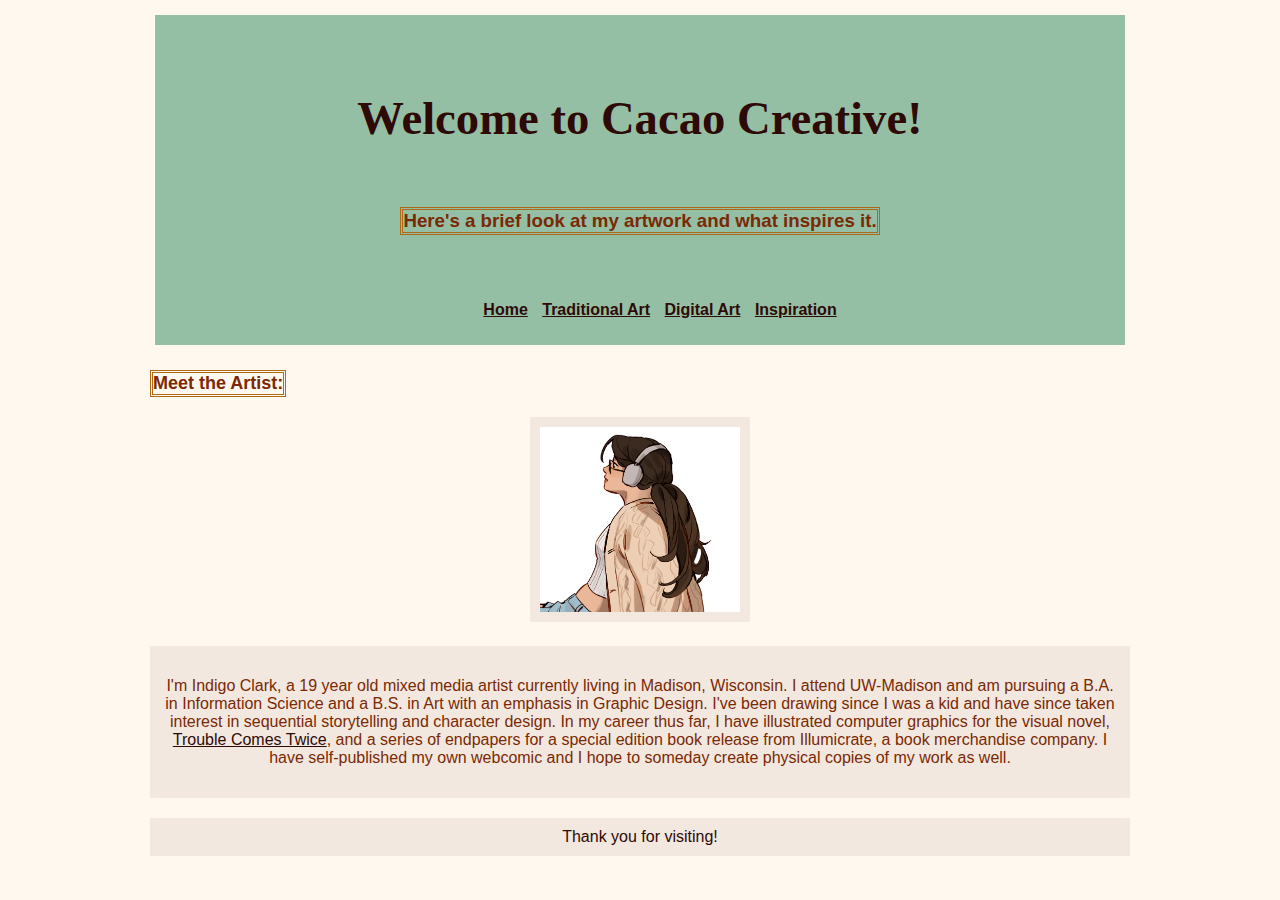
<file: index.html>
<!DOCTYPE html>
<html lang="en">

<head>
	<meta charset="utf-8">
	<meta name="viewport" content="width=device-width, initial-scale=1">
	<title>Home</title>
	<link rel="stylesheet" text="text/css" href="stylesheet.css">
</head>

	<!--- Code above this line will not be displayed on the browser -->
	<body>
		<header>
			<h1>Welcome to Cacao Creative!</h1>
			<h3>Here's a brief look at my artwork and what inspires it.</h3>
			<nav>
				<ul>
					<li><a href="index.html">Home</a></li>
					<li><a href="traditional.html">Traditional Art</a></li>
					<li><a href="digital.html">Digital Art</a></li>
					<li><a href="inspiration.html">Inspiration</a></li>
				</ul>
			</nav>
		</header>	

		<section>
			<h3 class="header3">Meet the Artist:</h3>
		</section>

		<section>

			<img class="article" src="intro_pic.png" alt="A small digital drawing of me." width="195" height="185">

			<div>
				<p>I'm Indigo Clark, a 19 year old mixed media artist currently living in Madison, Wisconsin. I attend UW-Madison and am pursuing a B.A. in Information Science and a B.S. in Art with an emphasis in Graphic Design. I've been drawing since I was a kid and have since taken interest in sequential storytelling and character design. In my career thus far, I have illustrated computer graphics for the visual novel, <a href= "https://store.steampowered.com/app/1477130/Trouble_Comes_Twice/">Trouble Comes Twice</a>, and a series of endpapers for a special edition book release from Illumicrate, a book merchandise company. I have self-published my own webcomic and I hope to someday create physical copies of my work as well.</p>
			</div>	

		</section>

		<section>
			<footer>
				Thank you for visiting!
			</footer>
		</section>

	</body>

</html>
</file>
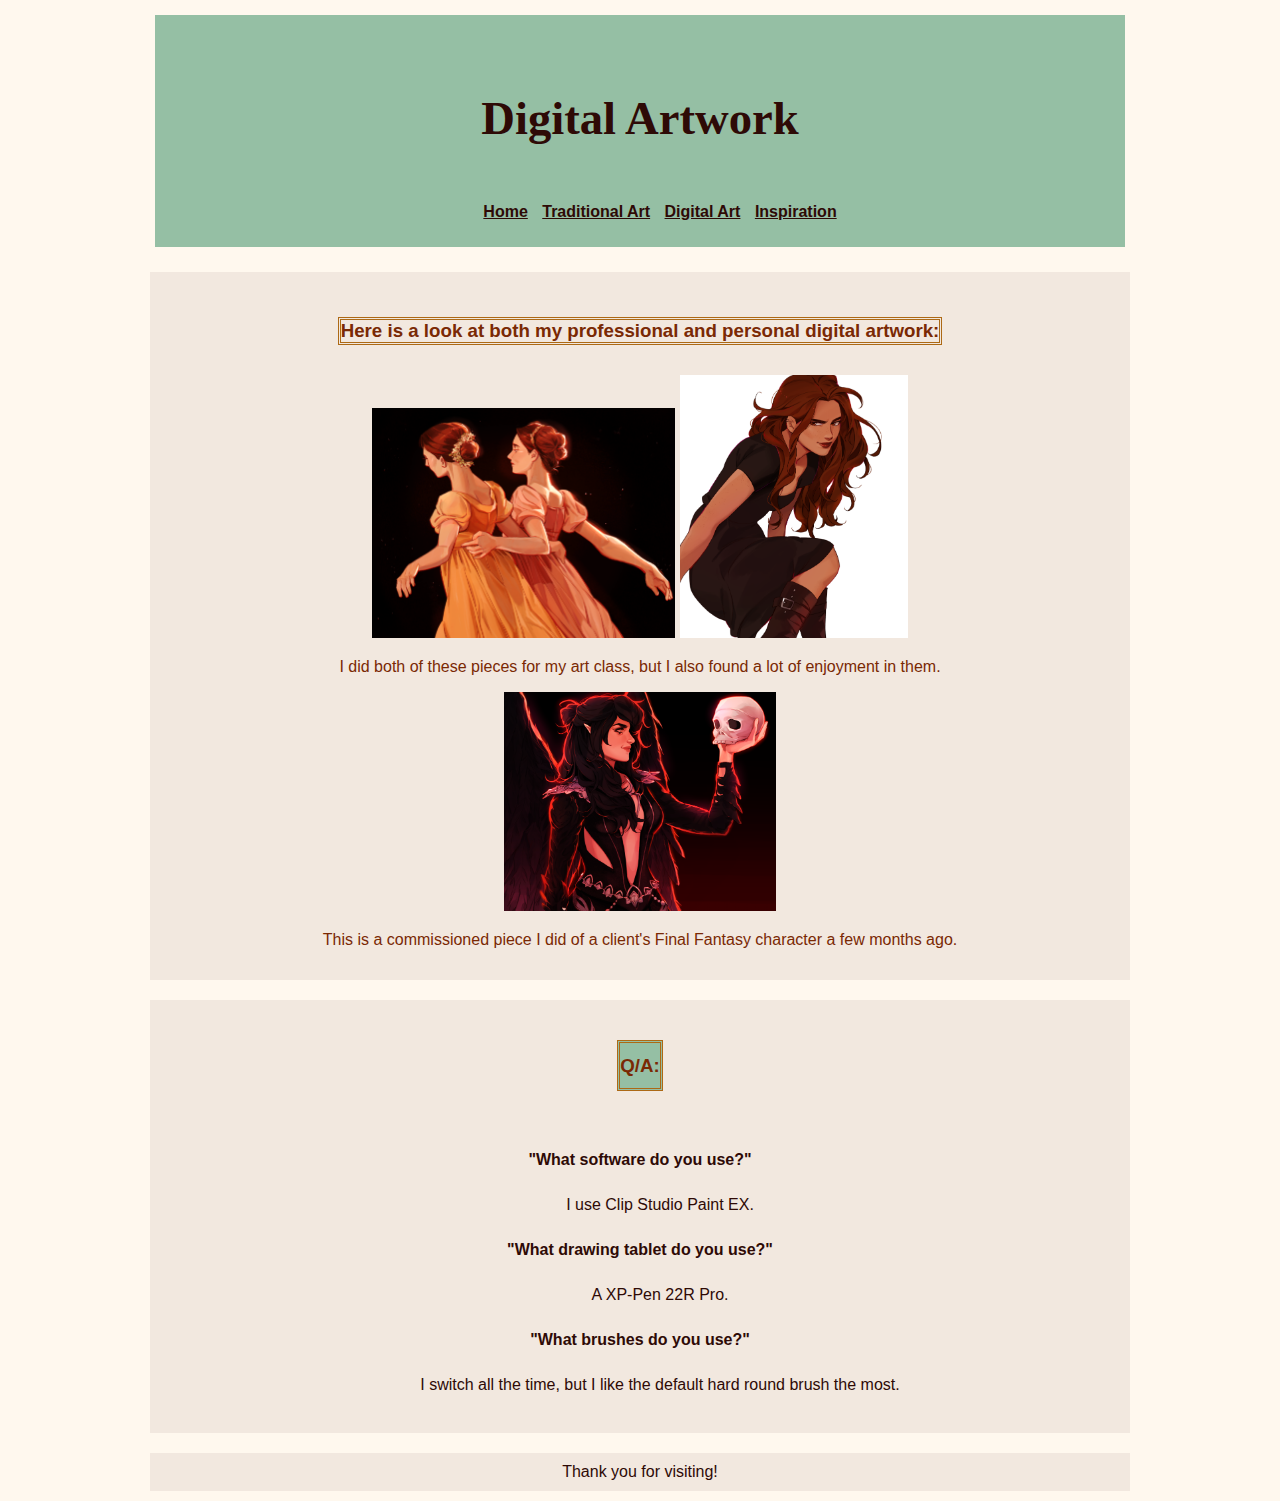
<file: digital.html>
<!DOCTYPE html>
<html lang="en">

<head>
	<meta charset="utf-8">
	<meta name="viewport" content="width=device-width, initial-scale=1">
	<title>Digital Art</title>
	<link rel="stylesheet" text="text/css" href="../stylesheet.css">
</head>

	<!--- Code above this line will not be displayed on the browser -->
	<body>

		<header>
			<h1>Digital Artwork</h1>

		<nav>
			<ul>
				<li><a href="index.html">Home</a></li>
				<li><a href="traditional.html">Traditional Art</a></li>
				<li><a href="digital.html">Digital Art</a></li>
				<li><a href="inspiration.html">Inspiration</a></li>
			</ul>
		</nav>
		</header>

		<section>

			<div>
				<h3 class=".border">Here is a look at both my professional and personal digital artwork:</h3>

				<img src="digiart1.png" alt="Digital drawing of two ballerinas gently embracing each other." width="303" height="230">
				<img src="digiart2.png" alt="Digital drawing of brunette girl dramatically posing." width="228" height="263">

				<p>I did both of these pieces for my art class, but I also found a lot of enjoyment in them.</p>

				<img src="digiart3.png" alt="Digital drawing of an elf with dark wings holding a skull." width="272" height="219">

				<p>This is a commissioned piece I did of a client's Final Fantasy character a few months ago.</p>
			</div>

		</section>

	<!--- make questions bold -->

		<section class="qaformat">

			<h3 class="qa">Q/A:</h3>

			<dl>
				<dt class="qabold">"What software do you use?"</dt>
				<dd> I use Clip Studio Paint EX.</dd>
				<dt class="qabold">"What drawing tablet do you use?"</dt>
				<dd>A XP-Pen 22R Pro.</dd>
				<dt class="qabold">"What brushes do you use?"</dt> 
				<dd>I switch all the time, but I like the default hard round brush the most.<dd>
			</dl>
		</section>

		<section>
			<footer>
				Thank you for visiting!
			</footer>
		</section>

	</body>
</file>
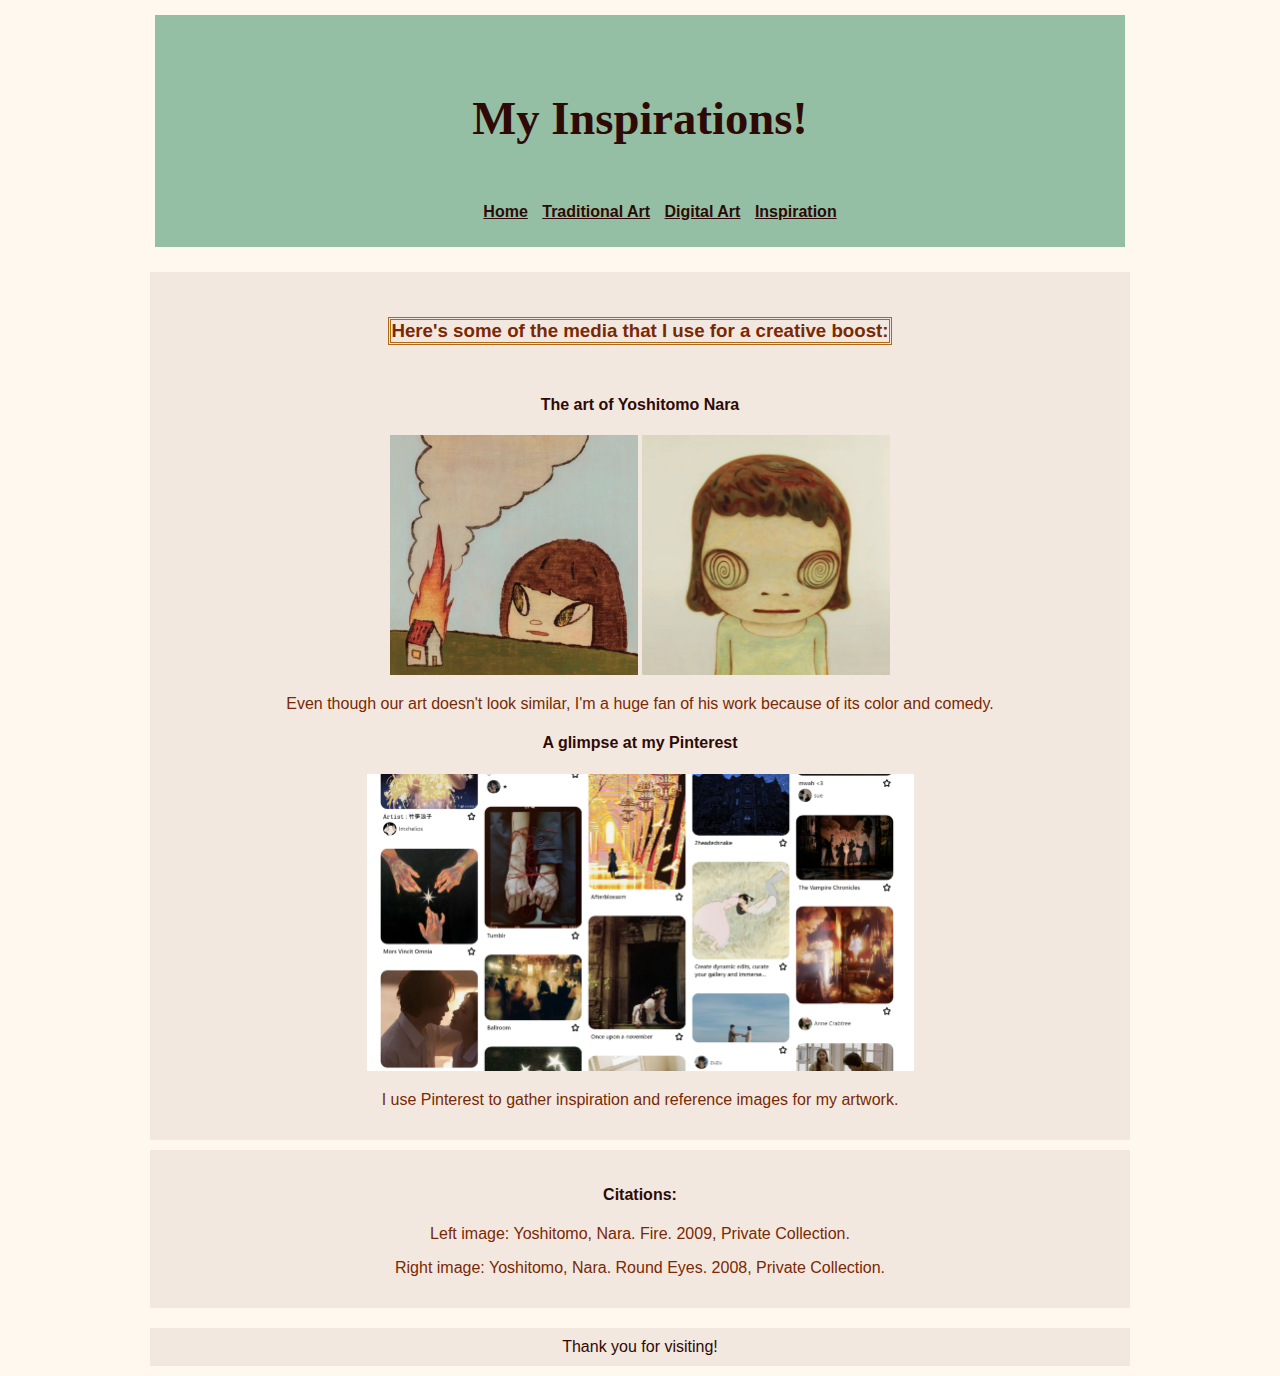
<file: inspiration.html>
<!DOCTYPE html>
<html lang="en">

<head>
	<meta charset="utf-8">
	<meta name="viewport" content="width=device-width, initial-scale=1">
	<title>Inspiration</title>
	<link rel="stylesheet" text="text/css" href="../stylesheet.css">
</head>

	<!--- Code above this line will not be displayed on the browser -->
	<body>
		
		<header>
			<h1>My Inspirations!</h1>

			<nav>
				<ul>
					<li><a href="index.html">Home</a></li>
					<li><a href="traditional.html">Traditional Art</a></li>
					<li><a href="digital.html">Digital Art</a></li>
					<li><a href="inspiration.html">Inspiration</a></li>
				</ul>
			</nav>
		</header>

		<section>

			<div>
				<h3>Here's some of the media that I use for a creative boost:</h3>
				<h4>The art of Yoshitomo Nara</h4>

				<img src="nara1.png" alt="Cartoon character watching a small house on fire." width="248" height="240">
				<img src="nara2.png" alt="Cartoon character with yellow spiraling eyes." width="248" height="240">

				<p>Even though our art doesn't look similar, I'm a huge fan of his work because of its color and comedy.</p>

				<h4>A glimpse at my Pinterest</h4>

				<img src="pinterest.png" alt="A screencapture of my Pinterest board." width="547" height="297">

				<p>I use Pinterest to gather inspiration and reference images for my artwork.</p>
			</div>

			<div>
				<h4>Citations:</h4>
				<p>Left image: Yoshitomo, Nara. Fire. 2009, Private Collection.</p>
				<p>Right image: Yoshitomo, Nara. Round Eyes. 2008, Private Collection.</p>
			</div>
			

		</section>

		<section>
			<footer>
				Thank you for visiting!
			</footer>
		</section>


	</body>
</file>
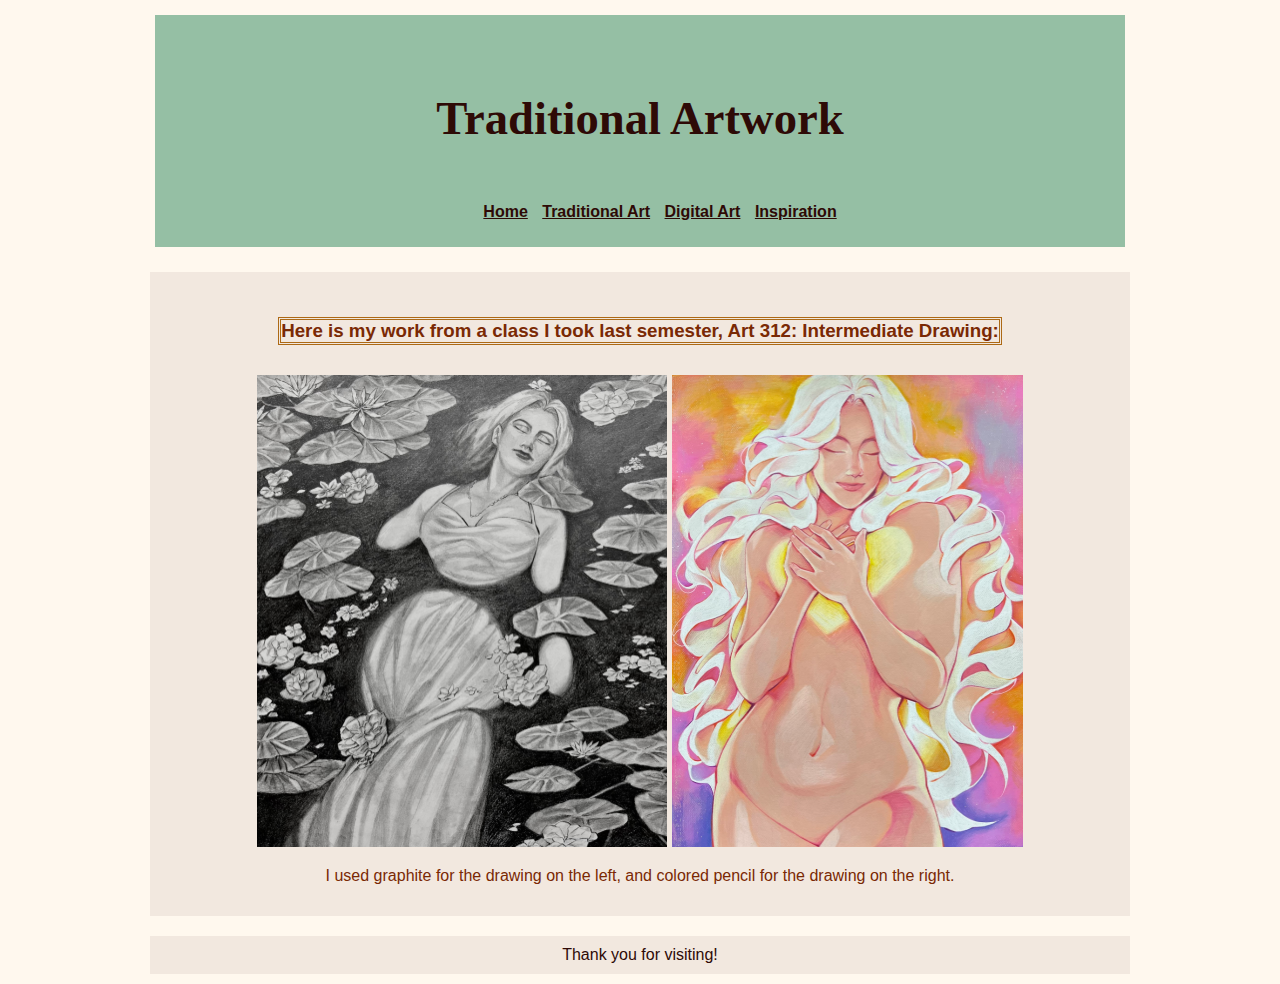
<file: traditional.html>
<!DOCTYPE html>
<html lang="en">

<head>
	<meta charset="utf-8">
	<meta name="viewport" content="width=device-width, initial-scale=1">
	<title>Traditional</title>
	<link rel="stylesheet" text="text/css" href="../stylesheet.css">
</head>

	<!--- Code above this line will not be displayed on the browser -->
	<body>
		<header>
		<h1>Traditional Artwork</h1>

		<nav>
				<ul>
					<li><a href="index.html">Home</a></li>
					<li><a href="traditional.html">Traditional Art</a></li>
					<li><a href="digital.html">Digital Art</a></li>
					<li><a href="inspiration.html">Inspiration</a></li>
				</ul>
		</nav>
	</header>
		<section>
			<div>
				<h3>Here is my work from a class I took last semester, Art 312: Intermediate Drawing:</h3>

				<img src="tradart1.png" alt= "A graphite drawing of a woman underwater surrounded by lilypads." width="410" height="472">

				<img src="tradart2.png" alt= "A colored pencil drawing of a glowing woman." width= "351" height="472">

				<p>I used graphite for the drawing on the left, and colored pencil for the drawing on the right.</p>
			</div>
		</section>

		<section>
			<footer>
				Thank you for visiting!
			</footer>
		</section>


	</body>
</file>
<file: stylesheet.css>
*{
	font-family: Verdana, sans-serif;
	color: #2e0a06;
	text-align: center;
}

header{
	background-color: #95BFA4;
	margin: 15px;
	padding-top: 45px;
}

h1{
	font-family: Georgia; 
	font-weight: bold;
	font-size: 35pt;
	float: center;
}

.header3{
	font-size: 18px;
	color: #7a2904;
	margin: 10px;
	float: left;
}

.border{
	border: solid;
	border-style: double;
	border-color: #ad6915;
}

.qa{
	background-color: #95BFA4;
}

h3{
	color: #7a2904;
	margin: 30px;
	border: solid;
	border-style: double;
	border-color: #ad6915;
  	display: inline-flex;

}

body{
	background-color: #FFF8EE;
	width: 1000px;
	margin: 0 auto;
}

nav {
	font-weight: bold;
	color: #7a2904;
	background-color: ##F2C6C2;
	padding: 10px;
	margin: 10px;
}

li {
	display: inline;
	padding: 5px;
}

section {
	overflow: auto;
	height: 100%;
}

div{
	background-color: #F2E8DF;
	padding: 15px;
	margin: 10px;
	width: 950px;
	float: center;
}

p{
	color: #7a2904;
}

article{
	background-color: #F2E8DF;
	padding: 10px;
	margin: 10px;
	width: 200px;
	float: center;
}

.qaformat{
	margin-top: 50px;
	background-color: #F2E8DF;
	padding: 10px;
	margin: 10px;
	float: center;
	line-height: 45px;
}

.article{
	background-color: #F2E8DF;
	padding: 10px;
	margin: 10px;
	width: 200px;
	float: center;
}

.qabold{
	font-weight: bold;
}

footer{
	margin-top: 50px;
	background-color: #F2E8DF;
	padding: 10px;
	margin: 10px;
}
</file>
